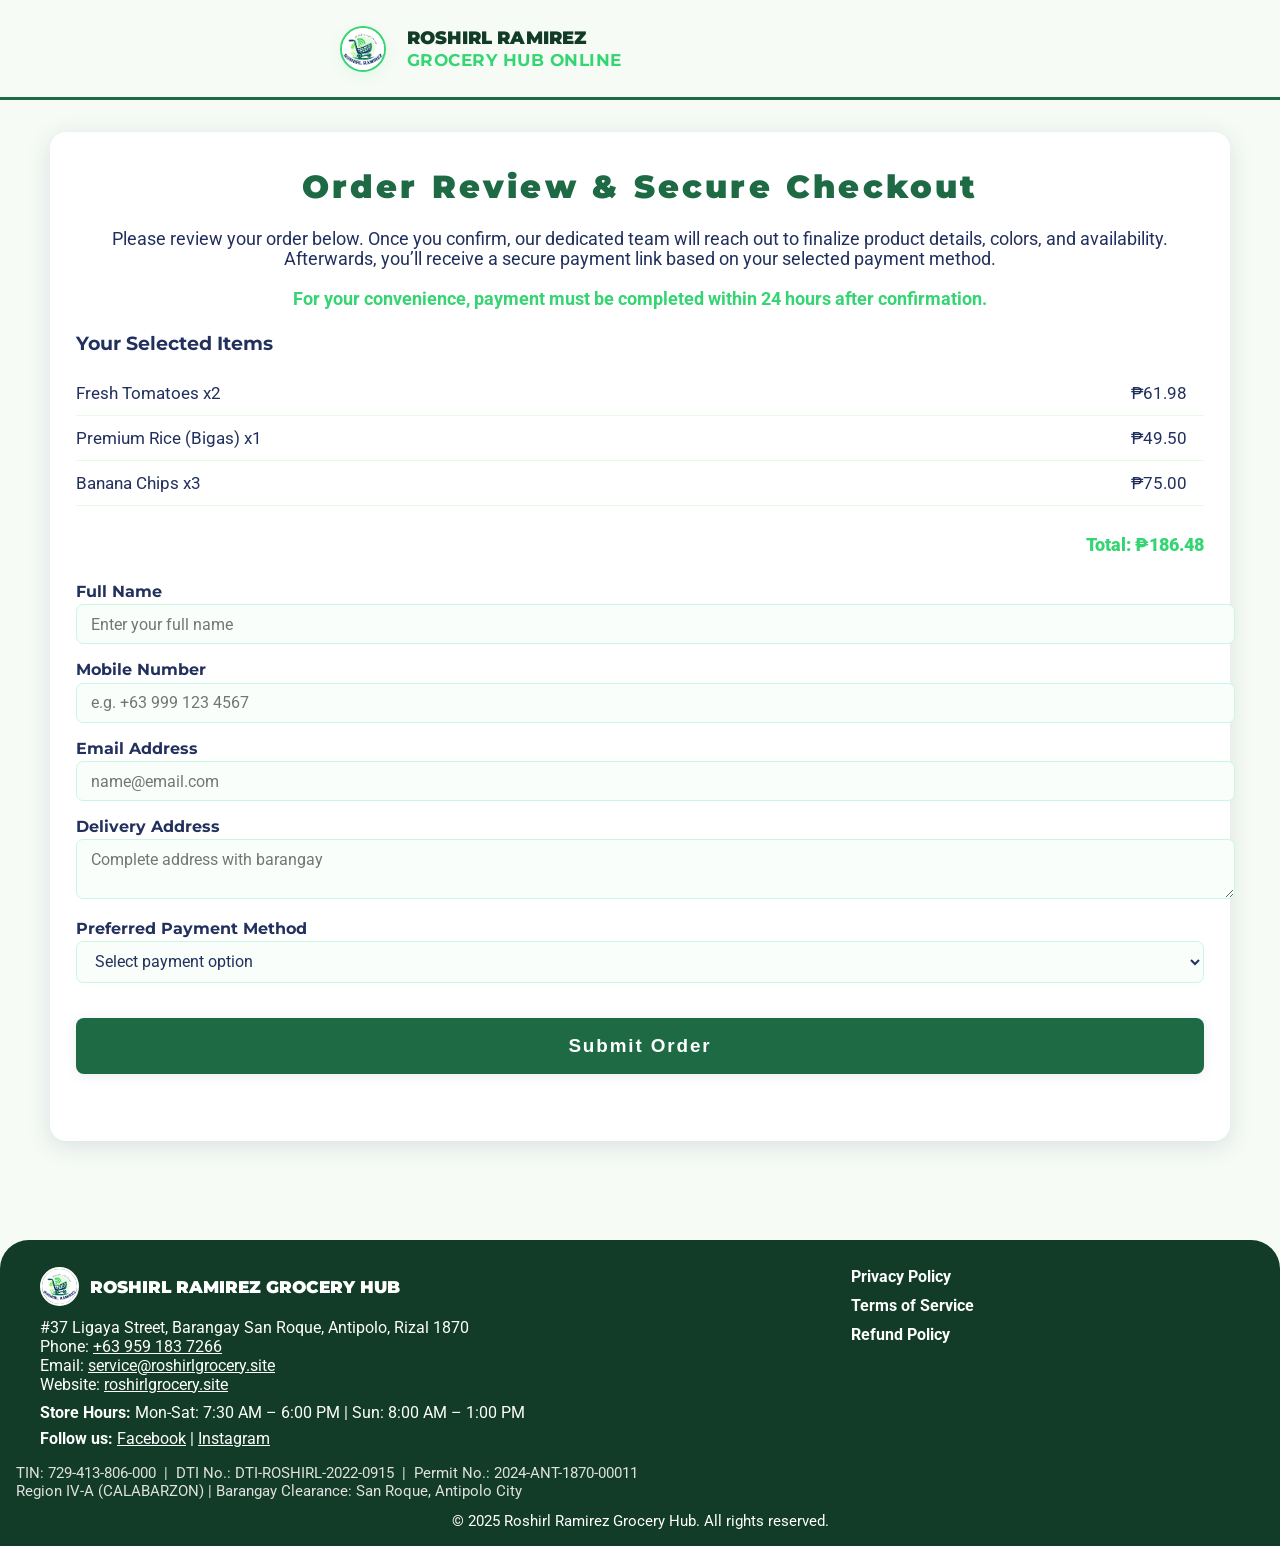
<file: order-summary.html>
<!DOCTYPE html>
<html lang="en">
<head>
    <meta charset="UTF-8">
    <meta name="viewport" content="width=device-width, initial-scale=1.0">
    <title>Order Checkout Summary | Roshirl Ramirez Grocery Hub</title>
    <meta name="description" content="Review and confirm your grocery order at Roshirl Ramirez Grocery Hub. Secure checkout and personalized service, mobile-friendly and professional.">
    <link rel="icon" type="image/png" href="image/LOGO.png">
    <link href="https://fonts.googleapis.com/css?family=Montserrat:700,900|Roboto:400,700&display=swap" rel="stylesheet">
    <style>
        :root {
            --primary: #1d6a44;
            --secondary: #36d574;
            --accent: #fff;
            --navy: #22305e;
            --danger: #e74c3c;
            --info: #36b1ff;
            --border-radius: 16px;
            --shadow-card: 0 5px 24px rgba(34, 48, 94, 0.13);
            --shadow-hover: 0 10px 32px rgba(34, 48, 94, 0.23);
            --gradient-main: linear-gradient(120deg, #36d574 0%, #c7f9e2 100%);
            --gradient-hero: radial-gradient(circle at 70% 50%, #36d574 0%, #aaffd8 100%);
            --gradient-footer: linear-gradient(90deg, #22305e 0%, #1d6a44 100%);
        }
        html {
            scroll-behavior: smooth;
        }
        body {
            font-family: 'Roboto', Arial, sans-serif;
            margin: 0;
            padding: 0;
            background: #f4fff7;
            color: var(--navy);
        }
        header {
            background: var(--accent);
            box-shadow: 0 2px 8px rgba(34,48,94,0.09);
            padding: 0;
            margin: 0;
            position: sticky;
            top: 0;
            z-index: 100;
            transition: box-shadow 0.2s;
        }
        .container {
            width: 100%;
            max-width: 600px;
            margin: 0 auto;
            padding: 0 1rem;
        }
        .nav {
            display: flex;
            align-items: center;
            justify-content: space-between;
            flex-wrap: wrap;
            position: relative;
        }
        .logo-block {
            display: flex;
            align-items: center;
            gap: 1.3rem;
            padding: 0.8rem 0;
        }
        .logo-block img {
            height: 52px;
            width: 52px;
            object-fit: contain;
            border-radius: 50%;
            background: #eafbe5;
            border: 2px solid var(--secondary);
            box-shadow: 0 4px 14px rgba(54,213,116,0.10);
        }
        .logo-text {
            font-family: 'Montserrat', Arial, sans-serif;
            font-weight: 900;
            color: var(--navy);
            font-size: 1.2rem;
            letter-spacing: 1px;
            line-height: 1.1;
        }
        main {
            padding-top: 2rem;
            padding-bottom: 2rem;
        }
        .summary-card {
            background: #fff;
            border-radius: var(--border-radius);
            box-shadow: var(--shadow-card);
            padding: 2.2rem 1.6rem;
            margin-bottom: 2rem;
        }
        .summary-title {
            font-family: 'Montserrat', Arial, sans-serif;
            font-size: 2rem;
            font-weight: 900;
            color: var(--primary);
            margin-bottom: 0.7em;
            text-align: center;
            letter-spacing: 0.1em;
        }
        .summary-desc {
            font-size: 1.11rem;
            color: var(--navy);
            text-align: center;
            margin-bottom: 1.3em;
        }
        .order-info-title {
            font-family: 'Montserrat', Arial, sans-serif;
            font-weight: 700;
            font-size: 1.18rem;
            color: var(--navy);
            margin-bottom: 0.6em;
        }
        .order-details {
            margin-bottom: 1.7em;
        }
        .order-list {
            list-style: none;
            padding: 0;
            margin-bottom: 1.2em;
        }
        .order-list li {
            display: flex;
            justify-content: space-between;
            align-items: center;
            padding: 0.7em 0;
            border-bottom: 1px solid #eafbe5;
            font-size: 1.07em;
        }
        .order-list li span {
            margin-right: 1em;
        }
        .order-total {
            font-weight: 900;
            color: var(--secondary);
            text-align: right;
            font-size: 1.13em;
            padding-top: 0.5em;
        }
        .customer-form {
            margin-bottom: 2em;
        }
        .customer-form label {
            display: block;
            font-weight: 700;
            margin-bottom: 0.2em;
            font-family: 'Montserrat', Arial, sans-serif;
        }
        .customer-form input,
        .customer-form select,
        .customer-form textarea {
            width: 100%;
            padding: 0.6em 0.9em;
            border: 1px solid #c7f9e2;
            border-radius: 7px;
            font-size: 1em;
            margin-bottom: 1em;
            background: #f9fefb;
            color: var(--navy);
            font-family: 'Roboto', Arial, sans-serif;
        }
        .customer-form input:focus,
        .customer-form select:focus,
        .customer-form textarea:focus {
            outline: 2px solid var(--secondary);
            border-color: var(--secondary);
        }
        .checkout-btn {
            display: block;
            width: 100%;
            background: var(--primary);
            color: var(--accent);
            border: none;
            border-radius: 8px;
            padding: 0.9em 0;
            font-weight: 700;
            font-size: 1.18em;
            letter-spacing: 0.1em;
            cursor: pointer;
            margin-top: 1em;
            transition: background 0.18s;
            box-shadow: 0 2px 12px rgba(34,48,94,0.09);
        }
        .checkout-btn:hover {
            background: var(--secondary);
            color: var(--navy);
        }
        .confirmation-popup-bg {
            display: none;
            position: fixed;
            top: 0; left: 0; right: 0; bottom: 0;
            background: rgba(34,48,94,0.13);
            z-index: 3000;
            align-items: center;
            justify-content: center;
        }
        .confirmation-popup-bg.active {
            display: flex;
        }
        .confirmation-popup {
            background: #fff;
            border-radius: var(--border-radius);
            box-shadow: 0 18px 38px rgba(34,48,94,0.19);
            padding: 2rem 1.5rem;
            min-width: 320px;
            max-width: 90vw;
            position: relative;
            animation: fadeIn 0.33s;
            text-align: center;
        }
        .confirmation-title {
            font-family: 'Montserrat', Arial, sans-serif;
            font-size: 1.5rem;
            font-weight: 800;
            color: var(--primary);
            margin-bottom: 1.1em;
        }
        .confirmation-message {
            font-size: 1.13em;
            color: var(--navy);
            margin-bottom: 1.5em;
        }
        .confirmation-btn {
            background: var(--secondary);
            color: var(--navy);
            border: none;
            border-radius: 8px;
            padding: 0.8em 2em;
            font-weight: 700;
            font-size: 1.09em;
            letter-spacing: 0.1em;
            cursor: pointer;
            box-shadow: 0 2px 12px rgba(54,213,116,0.09);
            margin-top: 1.2em;
        }
        .confirmation-btn:hover {
            background: var(--primary);
            color: var(--accent);
        }
        .confirmation-close {
            position: absolute;
            top: 18px;
            right: 18px;
            background: var(--danger);
            color: var(--accent);
            border: none;
            border-radius: 50%;
            font-size: 1.1em;
            width: 32px;
            height: 32px;
            line-height: 32px;
            cursor: pointer;
            transition: background 0.18s;
        }
        .confirmation-close:hover {
            background: var(--navy);
        }
        @media (max-width: 700px) {
            .container {
                max-width: 98vw;
            }
            .summary-card {
                padding: 1.2rem 0.5rem;
            }
        }
        @media (max-width: 480px) {
            .summary-title {
                font-size: 1.3rem;
            }
            .confirmation-popup {
                padding: 1rem 0.5rem;
            }
        }
        footer {
            background: var(--gradient-footer);
            color: var(--accent);
            padding: 1.7rem 1rem 1rem 1rem;
            border-top-left-radius: var(--border-radius);
            border-top-right-radius: var(--border-radius);
            margin-top: 2.2rem;
        }
        .footer-main {
            display: flex;
            flex-wrap: wrap;
            justify-content: space-between;
            gap: 2rem;
            max-width: 1200px;
            margin: 0 auto;
        }
        .footer-info {
            flex: 2;
            min-width: 220px;
        }
        .footer-logo {
            display: flex;
            align-items: center;
            gap: 0.7rem;
            margin-bottom: 0.7em;
        }
        .footer-logo img {
            height: 35px;
            width: 35px;
            object-fit: contain;
            border-radius: 50%;
            background: var(--footer-accent);
            border: 2px solid var(--accent);
        }
        .footer-logo-text {
            font-family: 'Montserrat', Arial, sans-serif;
            font-weight: 900;
            font-size: 1.08rem;
            color: var(--accent);
        }
        .footer-links {
            flex: 1;
            min-width: 180px;
            display: flex;
            flex-direction: column;
            gap: 0.6rem;
        }
        .footer-links a {
            color: var(--accent);
            text-decoration: none;
            font-weight: 700;
            font-size: 1rem;
            transition: color 0.2s;
        }
        .footer-links a:hover {
            color: var(--footer-accent);
        }
        .footer-meta {
            font-size: 0.93rem;
            color: #e0e0e0;
            margin-top: 1rem;
        }
        @media (max-width: 900px) {
            .footer-main {
                flex-direction: column;
                gap: 1.3rem;
            }
        }
        @media (max-width: 600px) {
            footer {
                padding: 1.2rem 0.5rem 0.8rem 0.5rem;
            }
        }
        @keyframes fadeIn {
            0% { opacity: 0; transform: translateY(20px);}
            100% { opacity: 1; transform: translateY(0);}
        }
    </style>
  <link rel="stylesheet" href="polish.css">
</head>
<body>
    <header id="mainHeader">
        <div class="container nav">
            <div class="logo-block">
                <img src="image/LOGO.png" alt="Roshirl Ramirez Grocery Hub Logo">
                <span class="logo-text">ROSHIRL RAMIREZ<br><span style="font-size: 1.05rem; font-weight: 700; color: var(--secondary); letter-spacing: 0.5px;">GROCERY HUB ONLINE</span></span>
            </div>
        </div>
    </header>
    <main>
        <div class="container">
            <div class="summary-card">
                <div class="summary-title">Order Review & Secure Checkout</div>
                <div class="summary-desc">
                    Please review your order below. Once you confirm, our dedicated team will reach out to finalize product details, colors, and availability. Afterwards, you’ll receive a secure payment link based on your selected payment method.<br>
                    <br>
                    <span style="color:var(--secondary);font-weight:700;">For your convenience, payment must be completed within 24 hours after confirmation.</span>
                </div>

                <div class="order-details">
                    <div class="order-info-title">Your Selected Items</div>
                    <ul class="order-list" id="orderList">
                        <!-- Populated by JavaScript -->
                    </ul>
                    <div class="order-total" id="orderTotal">Total: ₱0.00</div>
                </div>
                <form class="customer-form" id="customerForm" autocomplete="off">
                    <label for="custName">Full Name</label>
                    <input type="text" id="custName" name="custName" required placeholder="Enter your full name">

                    <label for="custPhone">Mobile Number</label>
                    <input type="tel" id="custPhone" name="custPhone" required placeholder="e.g. +63 999 123 4567" pattern="^(\+63|0)\d{9,10}$">

                    <label for="custEmail">Email Address</label>
                    <input type="email" id="custEmail" name="custEmail" required placeholder="name@email.com">

                    <label for="custAddress">Delivery Address</label>
                    <textarea id="custAddress" name="custAddress" required placeholder="Complete address with barangay"></textarea>

                    <label for="payMethod">Preferred Payment Method</label>
                    <select id="payMethod" name="payMethod" required>
                        <option value="">Select payment option</option>
                        <option value="GCash">GCash</option>
                        <option value="Maya">Maya</option>
                        <option value="Cash on Delivery">Cash on Delivery</option>
                    </select>
                    <button class="checkout-btn" type="submit">Submit Order</button>
                </form>
            </div>
        </div>
        <div class="confirmation-popup-bg" id="confirmationPopupBg">
            <div class="confirmation-popup">
                <button class="confirmation-close" id="confirmationClose" aria-label="Close">&#10005;</button>
                <div class="confirmation-title">Order Submitted Successfully!</div>
                <div class="confirmation-message">
                    Thank you for placing your order.<br><br>
                    One of our team members will contact you soon to confirm the details, including item colors, stock availability, and any special requests. Please verify all details when contacted.<br><br>
                    Once confirmed, you’ll receive a secure payment link via your chosen payment method.<br>
                    <span style="color:var(--danger);font-weight:700;">
                        Please complete your payment within 24 hours to avoid automatic cancellation.
                    </span>
                </div>
                <button class="confirmation-btn" id="confirmationOk">Back to Home</button>
            </div>
        </div>
    </main>
    <footer>
        <div class="footer-main">
            <div class="footer-info">
                <div class="footer-logo">
                    <img src="image/LOGO.png" alt="Roshirl Ramirez Grocery Hub Logo">
                    <span class="footer-logo-text">ROSHIRL RAMIREZ GROCERY HUB</span>
                </div>
                <div>
                    #37 Ligaya Street, Barangay San Roque, Antipolo, Rizal 1870<br>
                    Phone: <a href="tel:+639591837266" style="color:var(--footer-accent); text-decoration:underline;">+63 959 183 7266</a><br>
                    Email: <a href="mailto:service@roshirlgrocery.site" style="color:var(--footer-accent); text-decoration:underline;">service@roshirlgrocery.site</a><br>
                    Website: <a href="https://roshirlgrocery.site" target="_blank" style="color:var(--footer-accent); text-decoration:underline;">roshirlgrocery.site</a>
                </div>
                <div style="margin-top:0.6em;">
                    <strong>Store Hours:</strong> Mon-Sat: 7:30 AM – 6:00 PM | Sun: 8:00 AM – 1:00 PM
                </div>
                <div style="margin-top:0.4em;">
                    <strong>Follow us:</strong> <a href="https://facebook.com/roshirlgroceryhub" target="_blank" style="color:var(--footer-accent);">Facebook</a> |
                    <a href="https://instagram.com/roshirlgroceryhub" target="_blank" style="color:var(--footer-accent);">Instagram</a>
                </div>
            </div>
            <div class="footer-links">
                <a href="privacy-policy.html">Privacy Policy</a>
                <a href="terms.html">Terms of Service</a>
                <a href="refund-policy.html">Refund Policy</a>
            </div>
        </div>
        <div class="footer-meta">
            TIN: 729-413-806-000 &nbsp;|&nbsp; DTI No.: DTI-ROSHIRL-2022-0915 &nbsp;|&nbsp; Permit No.: 2024-ANT-1870-00011<br>
            Region IV-A (CALABARZON) | Barangay Clearance: San Roque, Antipolo City
        </div>
        <div style="text-align:center; margin-top:0.8em; font-size:0.94rem;">&copy; 2025 Roshirl Ramirez Grocery Hub. All rights reserved.</div>
    </footer>
    <script>
        // Example: Simulate products (in practice, fetch from cart/session)
        var orderProducts = [
            { name: "Fresh Tomatoes", price: 30.99, qty: 2 },
            { name: "Premium Rice (Bigas)", price: 49.50, qty: 1 },
            { name: "Banana Chips", price: 25.00, qty: 3 }
        ];
        function renderOrderList() {
            var orderList = document.getElementById('orderList');
            var orderTotal = document.getElementById('orderTotal');
            orderList.innerHTML = '';
            let total = 0;
            orderProducts.forEach(function(item) {
                total += item.price * item.qty;
                var li = document.createElement('li');
                li.innerHTML = `<span>${item.name} x${item.qty}</span><span>₱${(item.price * item.qty).toFixed(2)}</span>`;
                orderList.appendChild(li);
            });
            orderTotal.textContent = `Total: ₱${total.toFixed(2)}`;
        }
        renderOrderList();

        // Handle checkout form submission
        document.getElementById('customerForm').addEventListener('submit', function(e) {
            e.preventDefault();
            document.getElementById('confirmationPopupBg').classList.add('active');
        });

        // Popup close/back to home
        document.getElementById('confirmationOk').onclick = function() {
            document.getElementById('confirmationPopupBg').classList.remove('active');
            window.location.href = "index.html";
        };
        document.getElementById('confirmationClose').onclick = function() {
            document.getElementById('confirmationPopupBg').classList.remove('active');
        };
        document.getElementById('confirmationPopupBg').onclick = function(e) {
            if (e.target === this) {
                document.getElementById('confirmationPopupBg').classList.remove('active');
            }
        };
        document.addEventListener('keydown', function(e) {
            if (e.key === "Escape") {
                document.getElementById('confirmationPopupBg').classList.remove('active');
            }
        });
    </script>
</body>
</html>
</file>
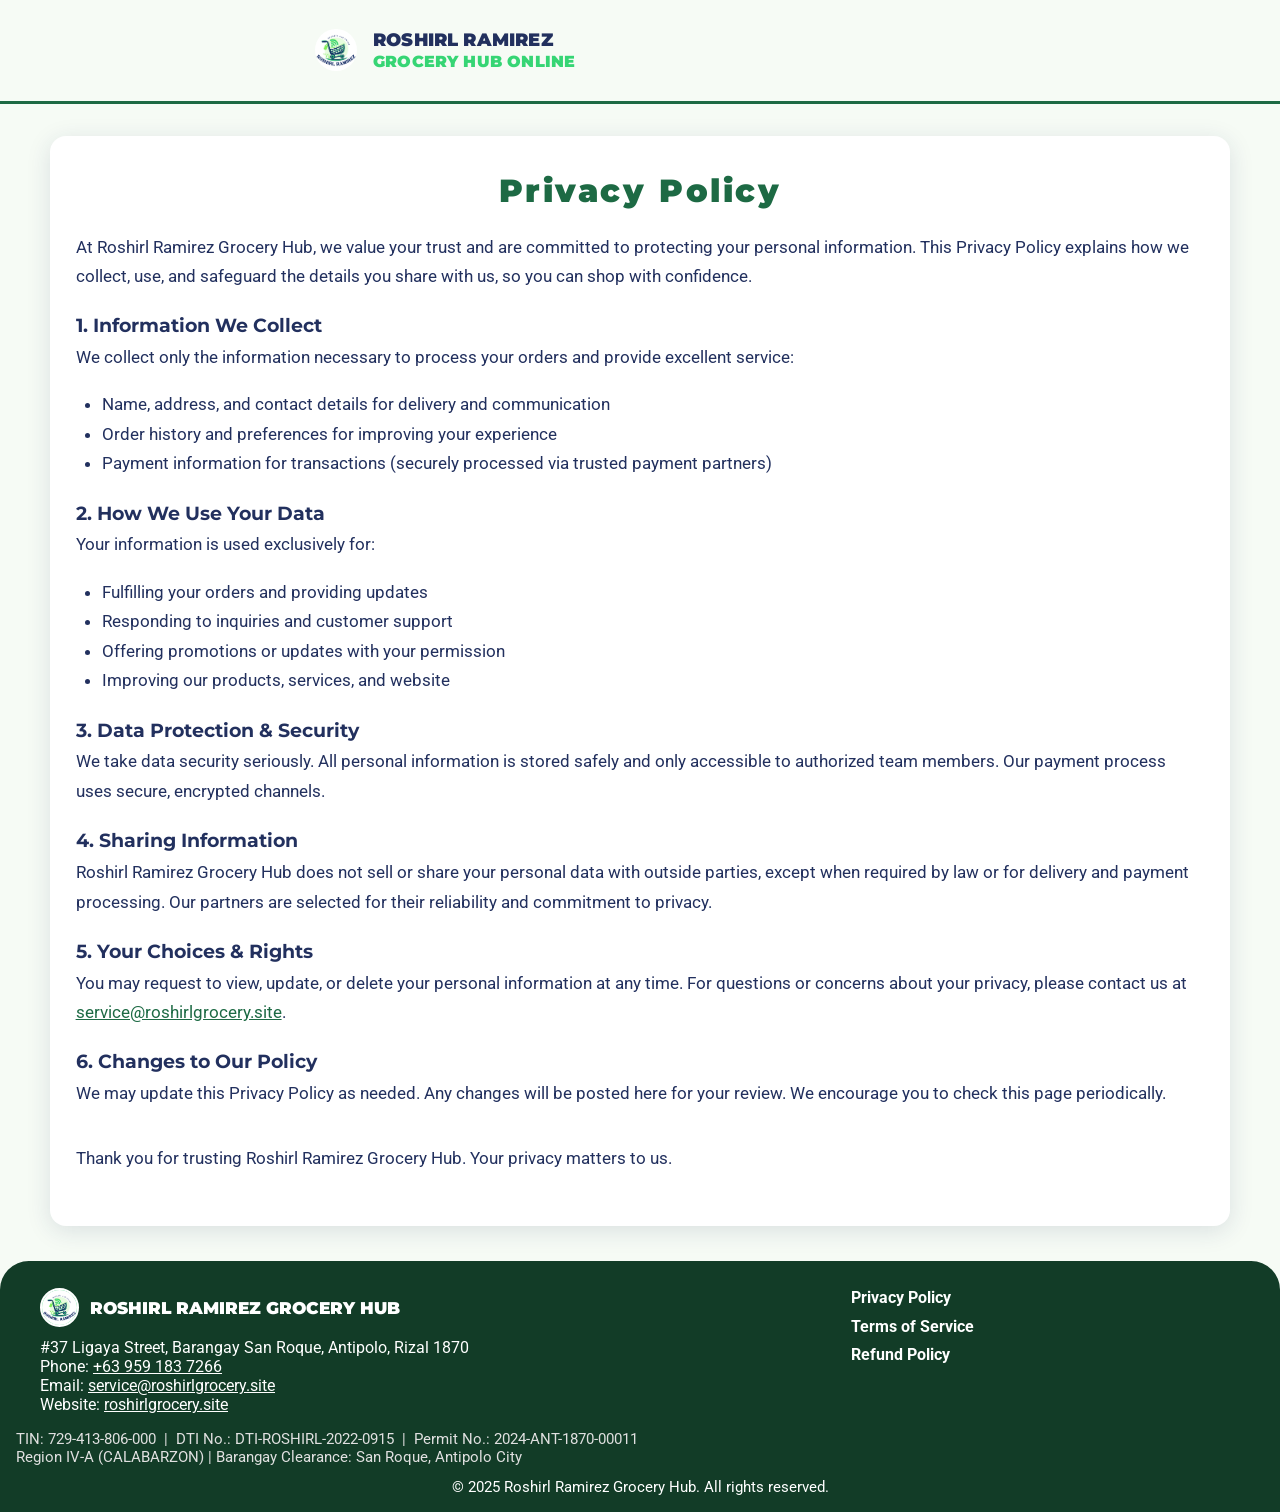
<file: privacy-policy.html>
<!DOCTYPE html>
<html lang="en">
<head>
    <meta charset="UTF-8">
    <meta name="viewport" content="width=device-width, initial-scale=1.0">
    <title>Privacy Policy | Roshirl Ramirez Grocery Hub</title>
    <meta name="description" content="Learn how Roshirl Ramirez Grocery Hub protects your personal information and keeps your data secure.">
    <link rel="icon" type="image/png" href="image/LOGO.png">
    <link href="https://fonts.googleapis.com/css?family=Montserrat:700,900|Roboto:400,700&display=swap" rel="stylesheet">
    <style>
        :root {
            --primary: #1d6a44;
            --secondary: #36d574;
            --accent: #fff;
            --navy: #22305e;
            --border-radius: 16px;
            --shadow-card: 0 5px 24px rgba(34, 48, 94, 0.13);
            --gradient-footer: linear-gradient(90deg, #22305e 0%, #1d6a44 100%);
        }
        body {
            font-family: 'Roboto', Arial, sans-serif;
            margin: 0;
            background: #f4fff7;
            color: var(--navy);
        }
        header {
            background: var(--accent);
            box-shadow: 0 2px 8px rgba(34,48,94,0.09);
            padding: 0;
        }
        .container {
            max-width: 650px;
            margin: 0 auto;
            padding: 0 1rem;
        }
        .policy-card {
            background: #fff;
            border-radius: var(--border-radius);
            box-shadow: var(--shadow-card);
            padding: 2.2rem 1.6rem;
            margin: 2rem 0;
        }
        .policy-title {
            font-family: 'Montserrat', Arial, sans-serif;
            font-size: 2rem;
            font-weight: 900;
            color: var(--primary);
            margin-bottom: 0.7em;
            text-align: center;
            letter-spacing: 0.08em;
        }
        .policy-section-title {
            font-family: 'Montserrat', Arial, sans-serif;
            font-size: 1.18rem;
            font-weight: 700;
            color: var(--navy);
            margin-bottom: 0.3em;
            margin-top: 1.2em;
        }
        .policy-content {
            font-size: 1.09rem;
            line-height: 1.7;
            color: var(--navy);
            margin-bottom: 1em;
        }
        ul {
            margin-bottom: 1em;
            padding-left: 1.5em;
        }
        footer {
            background: var(--gradient-footer);
            color: var(--accent);
            padding: 1.7rem 1rem 1rem 1rem;
            border-top-left-radius: var(--border-radius);
            border-top-right-radius: var(--border-radius);
            margin-top: 2.2rem;
        }
        .footer-main {
            display: flex;
            flex-wrap: wrap;
            justify-content: space-between;
            gap: 2rem;
            max-width: 1200px;
            margin: 0 auto;
        }
        .footer-info {
            flex: 2;
            min-width: 220px;
        }
        .footer-logo {
            display: flex;
            align-items: center;
            gap: 0.7rem;
            margin-bottom: 0.7em;
        }
        .footer-logo img {
            height: 35px;
            width: 35px;
            object-fit: contain;
            border-radius: 50%;
            background: var(--secondary);
            border: 2px solid var(--accent);
        }
        .footer-logo-text {
            font-family: 'Montserrat', Arial, sans-serif;
            font-weight: 900;
            font-size: 1.08rem;
            color: var(--accent);
        }
        .footer-links {
            flex: 1;
            min-width: 180px;
            display: flex;
            flex-direction: column;
            gap: 0.6rem;
        }
        .footer-links a {
            color: var(--accent);
            text-decoration: none;
            font-weight: 700;
            font-size: 1rem;
        }
        .footer-meta {
            font-size: 0.93rem;
            color: #e0e0e0;
            margin-top: 1rem;
        }
        @media (max-width: 700px) {
            .container {
                max-width: 98vw;
            }
            .policy-card {
                padding: 1.2rem 0.5rem;
            }
        }
        @media (max-width: 600px) {
            footer {
                padding: 1.2rem 0.5rem 0.8rem 0.5rem;
            }
            .policy-title {
                font-size: 1.38rem;
            }
        }
    </style>
  <link rel="stylesheet" href="polish.css">
</head>
<body>
    <header>
        <div class="container nav">
            <div class="logo-block" style="display:flex;align-items:center;gap:1rem;padding:1rem 0;">
                <img src="image/LOGO.png" alt="Roshirl Ramirez Grocery Hub Logo">
                <span class="logo-text" style="font-size:1.13rem;font-weight:900;color:var(--navy);font-family:'Montserrat',Arial,sans-serif;">ROSHIRL RAMIREZ<br><span style="font-size:0.97rem;color:var(--secondary);">GROCERY HUB ONLINE</span></span>
            </div>
        </div>
    </header>
    <main>
        <div class="container">
            <div class="policy-card">
                <div class="policy-title">Privacy Policy</div>
                <div class="policy-content">
                    At Roshirl Ramirez Grocery Hub, we value your trust and are committed to protecting your personal information. This Privacy Policy explains how we collect, use, and safeguard the details you share with us, so you can shop with confidence.
                </div>

                <div class="policy-section-title">1. Information We Collect</div>
                <div class="policy-content">
                    We collect only the information necessary to process your orders and provide excellent service:
                    <ul>
                        <li>Name, address, and contact details for delivery and communication</li>
                        <li>Order history and preferences for improving your experience</li>
                        <li>Payment information for transactions (securely processed via trusted payment partners)</li>
                    </ul>
                </div>

                <div class="policy-section-title">2. How We Use Your Data</div>
                <div class="policy-content">
                    Your information is used exclusively for:
                    <ul>
                        <li>Fulfilling your orders and providing updates</li>
                        <li>Responding to inquiries and customer support</li>
                        <li>Offering promotions or updates with your permission</li>
                        <li>Improving our products, services, and website</li>
                    </ul>
                </div>

                <div class="policy-section-title">3. Data Protection & Security</div>
                <div class="policy-content">
                    We take data security seriously. All personal information is stored safely and only accessible to authorized team members. Our payment process uses secure, encrypted channels.
                </div>

                <div class="policy-section-title">4. Sharing Information</div>
                <div class="policy-content">
                    Roshirl Ramirez Grocery Hub does not sell or share your personal data with outside parties, except when required by law or for delivery and payment processing. Our partners are selected for their reliability and commitment to privacy.
                </div>

                <div class="policy-section-title">5. Your Choices & Rights</div>
                <div class="policy-content">
                    You may request to view, update, or delete your personal information at any time. For questions or concerns about your privacy, please contact us at <a href="mailto:service@roshirlgrocery.site" style="color:var(--primary);text-decoration:underline;">service@roshirlgrocery.site</a>.
                </div>

                <div class="policy-section-title">6. Changes to Our Policy</div>
                <div class="policy-content">
                    We may update this Privacy Policy as needed. Any changes will be posted here for your review. We encourage you to check this page periodically.
                </div>

                <div class="policy-content" style="margin-top:2em;">
                    Thank you for trusting Roshirl Ramirez Grocery Hub. Your privacy matters to us.
                </div>
            </div>
        </div>
    </main>
    <footer>
        <div class="footer-main">
            <div class="footer-info">
                <div class="footer-logo">
                    <img src="image/LOGO.png" alt="Roshirl Ramirez Grocery Hub Logo">
                    <span class="footer-logo-text">ROSHIRL RAMIREZ GROCERY HUB</span>
                </div>
                <div>
                    #37 Ligaya Street, Barangay San Roque, Antipolo, Rizal 1870<br>
                    Phone: <a href="tel:+639591837266" style="color:var(--footer-accent);text-decoration:underline;">+63 959 183 7266</a><br>
                    Email: <a href="mailto:service@roshirlgrocery.site" style="color:var(--footer-accent);text-decoration:underline;">service@roshirlgrocery.site</a><br>
                    Website: <a href="https://roshirlgrocery.site" target="_blank" style="color:var(--footer-accent);text-decoration:underline;">roshirlgrocery.site</a>
                </div>
            </div>
            <div class="footer-links">
                <a href="privacy-policy.html">Privacy Policy</a>
                <a href="terms.html">Terms of Service</a>
                <a href="refund-policy.html">Refund Policy</a>
            </div>
        </div>
        <div class="footer-meta">
            TIN: 729-413-806-000 &nbsp;|&nbsp; DTI No.: DTI-ROSHIRL-2022-0915 &nbsp;|&nbsp; Permit No.: 2024-ANT-1870-00011<br>
            Region IV-A (CALABARZON) | Barangay Clearance: San Roque, Antipolo City
        </div>
        <div style="text-align:center;margin-top:0.8em;font-size:0.94rem;">&copy; 2025 Roshirl Ramirez Grocery Hub. All rights reserved.</div>
    </footer>
</body>
</html>
</file>
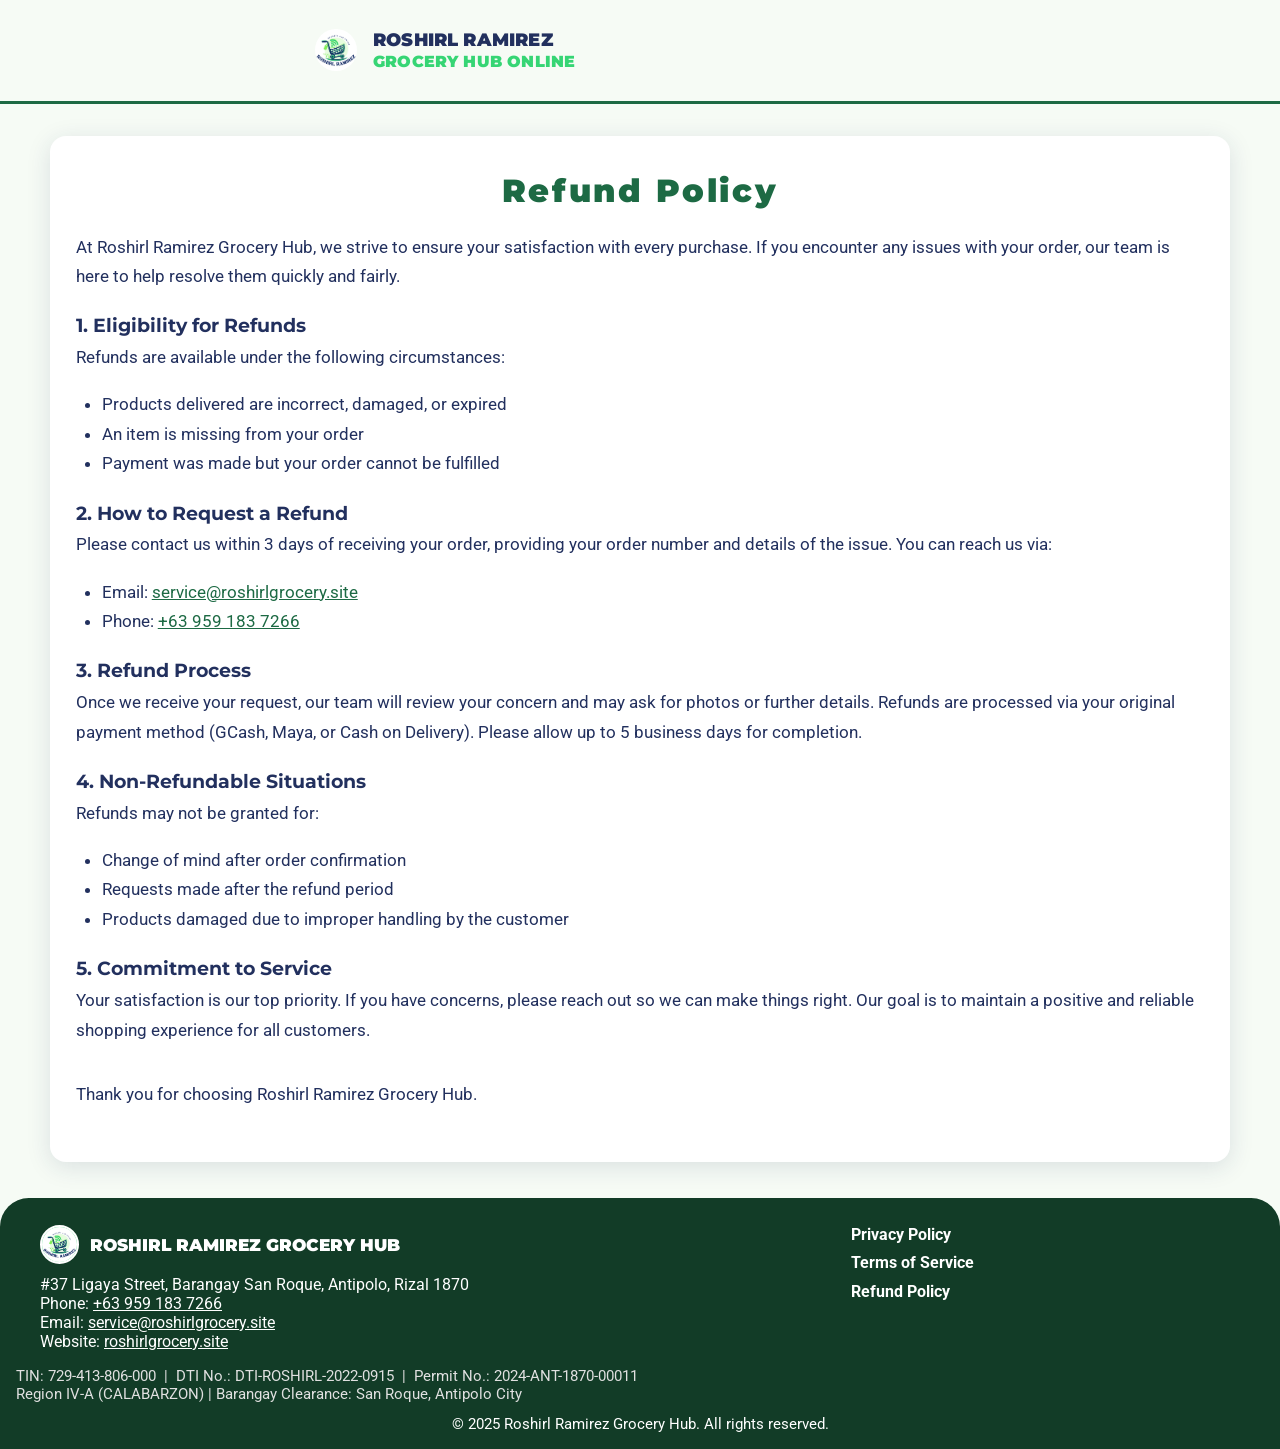
<file: refund-policy.html>
<!DOCTYPE html>
<html lang="en">
<head>
    <meta charset="UTF-8">
    <meta name="viewport" content="width=device-width, initial-scale=1.0">
    <title>Refund Policy | Roshirl Ramirez Grocery Hub</title>
    <meta name="description" content="Learn about our flexible and customer-focused refund policy at Roshirl Ramirez Grocery Hub.">
    <link rel="icon" type="image/png" href="image/LOGO.png">
    <link href="https://fonts.googleapis.com/css?family=Montserrat:700,900|Roboto:400,700&display=swap" rel="stylesheet">
    <style>
        :root {
            --primary: #1d6a44;
            --secondary: #36d574;
            --accent: #fff;
            --navy: #22305e;
            --border-radius: 16px;
            --shadow-card: 0 5px 24px rgba(34, 48, 94, 0.13);
            --gradient-footer: linear-gradient(90deg, #22305e 0%, #1d6a44 100%);
        }
        body {
            font-family: 'Roboto', Arial, sans-serif;
            margin: 0;
            background: #f4fff7;
            color: var(--navy);
        }
        header {
            background: var(--accent);
            box-shadow: 0 2px 8px rgba(34,48,94,0.09);
            padding: 0;
        }
        .container {
            max-width: 650px;
            margin: 0 auto;
            padding: 0 1rem;
        }
        .policy-card {
            background: #fff;
            border-radius: var(--border-radius);
            box-shadow: var(--shadow-card);
            padding: 2.2rem 1.6rem;
            margin: 2rem 0;
        }
        .policy-title {
            font-family: 'Montserrat', Arial, sans-serif;
            font-size: 2rem;
            font-weight: 900;
            color: var(--primary);
            margin-bottom: 0.7em;
            text-align: center;
            letter-spacing: 0.08em;
        }
        .policy-section-title {
            font-family: 'Montserrat', Arial, sans-serif;
            font-size: 1.18rem;
            font-weight: 700;
            color: var(--navy);
            margin-bottom: 0.3em;
            margin-top: 1.2em;
        }
        .policy-content {
            font-size: 1.09rem;
            line-height: 1.7;
            color: var(--navy);
            margin-bottom: 1em;
        }
        ul {
            margin-bottom: 1em;
            padding-left: 1.5em;
        }
        footer {
            background: var(--gradient-footer);
            color: var(--accent);
            padding: 1.7rem 1rem 1rem 1rem;
            border-top-left-radius: var(--border-radius);
            border-top-right-radius: var(--border-radius);
            margin-top: 2.2rem;
        }
        .footer-main {
            display: flex;
            flex-wrap: wrap;
            justify-content: space-between;
            gap: 2rem;
            max-width: 1200px;
            margin: 0 auto;
        }
        .footer-info {
            flex: 2;
            min-width: 220px;
        }
        .footer-logo {
            display: flex;
            align-items: center;
            gap: 0.7rem;
            margin-bottom: 0.7em;
        }
        .footer-logo img {
            height: 35px;
            width: 35px;
            object-fit: contain;
            border-radius: 50%;
            background: var(--secondary);
            border: 2px solid var(--accent);
        }
        .footer-logo-text {
            font-family: 'Montserrat', Arial, sans-serif;
            font-weight: 900;
            font-size: 1.08rem;
            color: var(--accent);
        }
        .footer-links {
            flex: 1;
            min-width: 180px;
            display: flex;
            flex-direction: column;
            gap: 0.6rem;
        }
        .footer-links a {
            color: var(--accent);
            text-decoration: none;
            font-weight: 700;
            font-size: 1rem;
        }
        .footer-meta {
            font-size: 0.93rem;
            color: #e0e0e0;
            margin-top: 1rem;
        }
        @media (max-width: 700px) {
            .container {
                max-width: 98vw;
            }
            .policy-card {
                padding: 1.2rem 0.5rem;
            }
        }
        @media (max-width: 600px) {
            footer {
                padding: 1.2rem 0.5rem 0.8rem 0.5rem;
            }
            .policy-title {
                font-size: 1.38rem;
            }
        }
    </style>
  <link rel="stylesheet" href="polish.css">
</head>
<body>
    <header>
        <div class="container nav">
            <div class="logo-block" style="display:flex;align-items:center;gap:1rem;padding:1rem 0;">
                <img src="image/LOGO.png" alt="Roshirl Ramirez Grocery Hub Logo">
                <span class="logo-text" style="font-size:1.13rem;font-weight:900;color:var(--navy);font-family:'Montserrat',Arial,sans-serif;">ROSHIRL RAMIREZ<br><span style="font-size:0.97rem;color:var(--secondary);">GROCERY HUB ONLINE</span></span>
            </div>
        </div>
    </header>
    <main>
        <div class="container">
            <div class="policy-card">
                <div class="policy-title">Refund Policy</div>
                <div class="policy-content">
                    At Roshirl Ramirez Grocery Hub, we strive to ensure your satisfaction with every purchase. If you encounter any issues with your order, our team is here to help resolve them quickly and fairly.
                </div>

                <div class="policy-section-title">1. Eligibility for Refunds</div>
                <div class="policy-content">
                    Refunds are available under the following circumstances:
                    <ul>
                        <li>Products delivered are incorrect, damaged, or expired</li>
                        <li>An item is missing from your order</li>
                        <li>Payment was made but your order cannot be fulfilled</li>
                    </ul>
                </div>

                <div class="policy-section-title">2. How to Request a Refund</div>
                <div class="policy-content">
                    Please contact us within 3 days of receiving your order, providing your order number and details of the issue. You can reach us via:
                    <ul>
                        <li>Email: <a href="mailto:service@roshirlgrocery.site" style="color:var(--primary);text-decoration:underline;">service@roshirlgrocery.site</a></li>
                        <li>Phone: <a href="tel:+639591837266" style="color:var(--primary);text-decoration:underline;">+63 959 183 7266</a></li>
                    </ul>
                </div>

                <div class="policy-section-title">3. Refund Process</div>
                <div class="policy-content">
                    Once we receive your request, our team will review your concern and may ask for photos or further details. Refunds are processed via your original payment method (GCash, Maya, or Cash on Delivery). Please allow up to 5 business days for completion.
                </div>

                <div class="policy-section-title">4. Non-Refundable Situations</div>
                <div class="policy-content">
                    Refunds may not be granted for:
                    <ul>
                        <li>Change of mind after order confirmation</li>
                        <li>Requests made after the refund period</li>
                        <li>Products damaged due to improper handling by the customer</li>
                    </ul>
                </div>

                <div class="policy-section-title">5. Commitment to Service</div>
                <div class="policy-content">
                    Your satisfaction is our top priority. If you have concerns, please reach out so we can make things right. Our goal is to maintain a positive and reliable shopping experience for all customers.
                </div>

                <div class="policy-content" style="margin-top:2em;">
                    Thank you for choosing Roshirl Ramirez Grocery Hub.
                </div>
            </div>
        </div>
    </main>
    <footer>
        <div class="footer-main">
            <div class="footer-info">
                <div class="footer-logo">
                    <img src="image/LOGO.png" alt="Roshirl Ramirez Grocery Hub Logo">
                    <span class="footer-logo-text">ROSHIRL RAMIREZ GROCERY HUB</span>
                </div>
                <div>
                    #37 Ligaya Street, Barangay San Roque, Antipolo, Rizal 1870<br>
                    Phone: <a href="tel:+639591837266" style="color:var(--footer-accent);text-decoration:underline;">+63 959 183 7266</a><br>
                    Email: <a href="mailto:service@roshirlgrocery.site" style="color:var(--footer-accent);text-decoration:underline;">service@roshirlgrocery.site</a><br>
                    Website: <a href="https://roshirlgrocery.site" target="_blank" style="color:var(--footer-accent);text-decoration:underline;">roshirlgrocery.site</a>
                </div>
            </div>
            <div class="footer-links">
                <a href="privacy-policy.html">Privacy Policy</a>
                <a href="terms.html">Terms of Service</a>
                <a href="refund-policy.html">Refund Policy</a>
            </div>
        </div>
        <div class="footer-meta">
            TIN: 729-413-806-000 &nbsp;|&nbsp; DTI No.: DTI-ROSHIRL-2022-0915 &nbsp;|&nbsp; Permit No.: 2024-ANT-1870-00011<br>
            Region IV-A (CALABARZON) | Barangay Clearance: San Roque, Antipolo City
        </div>
        <div style="text-align:center;margin-top:0.8em;font-size:0.94rem;">&copy; 2025 Roshirl Ramirez Grocery Hub. All rights reserved.</div>
    </footer>
</body>
</html>
</file>
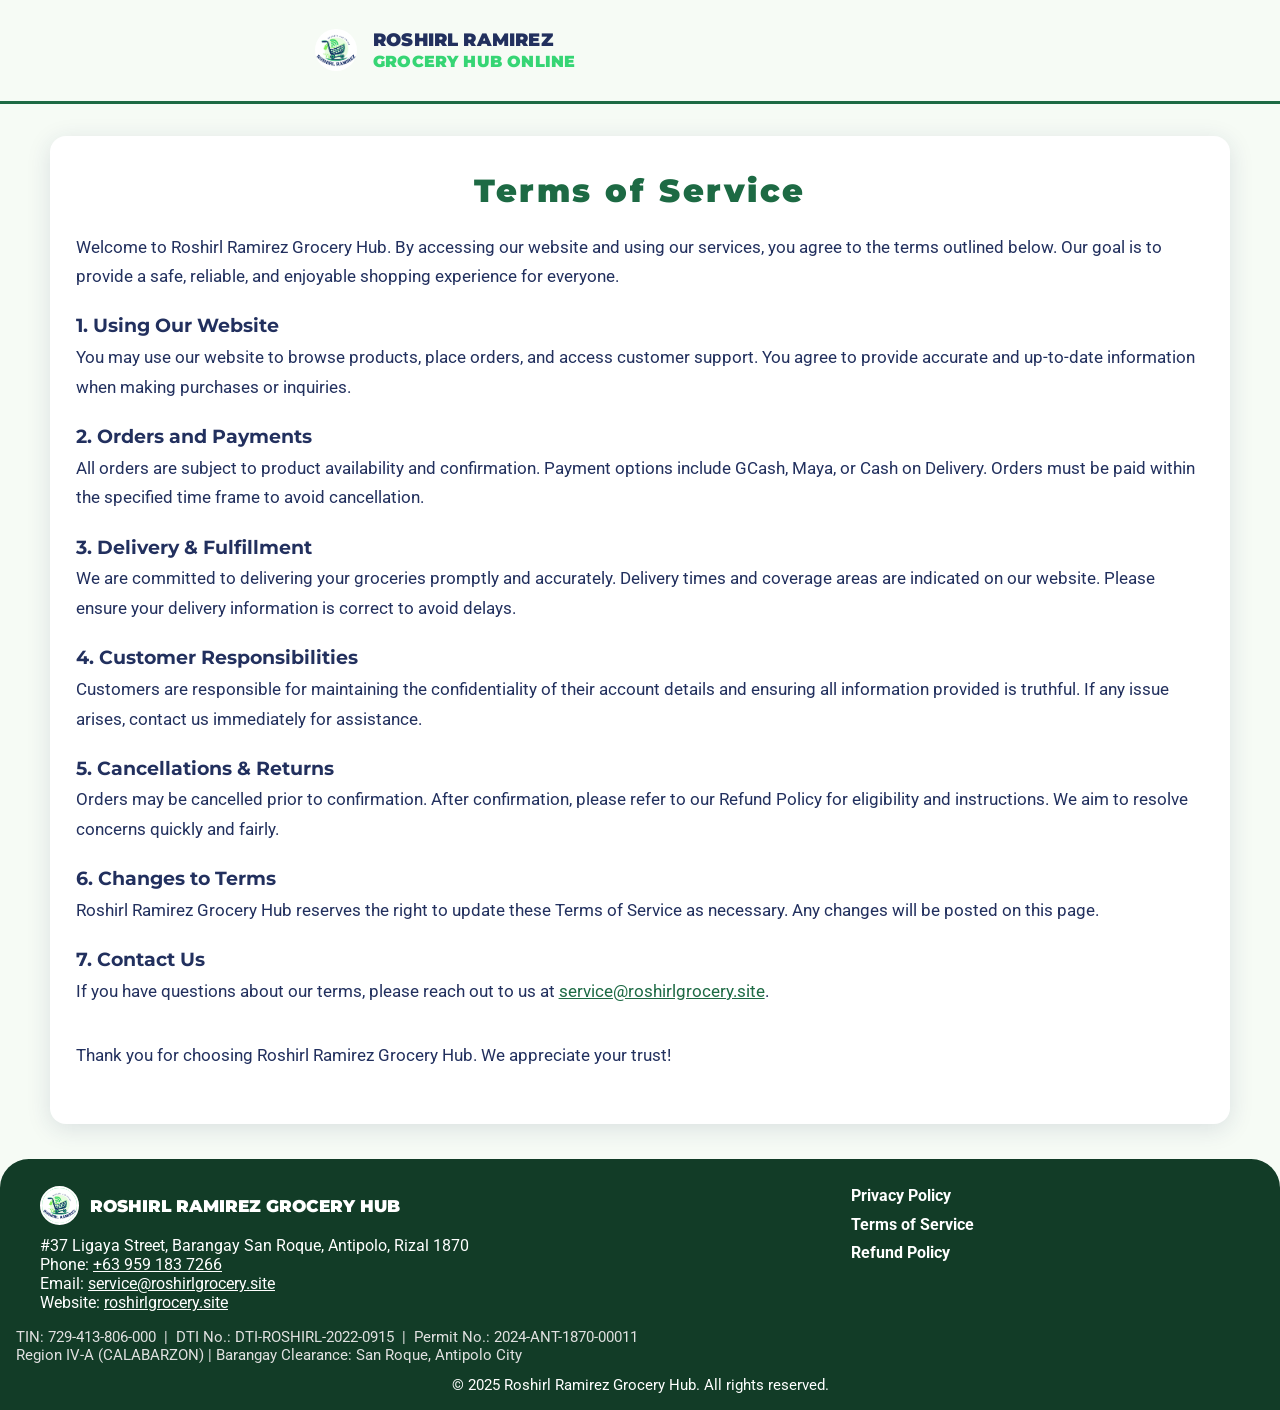
<file: terms.html>
<!DOCTYPE html>
<html lang="en">
<head>
    <meta charset="UTF-8">
    <meta name="viewport" content="width=device-width, initial-scale=1.0">
    <title>Terms of Service | Roshirl Ramirez Grocery Hub</title>
    <meta name="description" content="Read the terms of service for using Roshirl Ramirez Grocery Hub's website and shopping platform.">
    <link rel="icon" type="image/png" href="image/LOGO.png">
    <link href="https://fonts.googleapis.com/css?family=Montserrat:700,900|Roboto:400,700&display=swap" rel="stylesheet">
    <style>
        :root {
            --primary: #1d6a44;
            --secondary: #36d574;
            --accent: #fff;
            --navy: #22305e;
            --border-radius: 16px;
            --shadow-card: 0 5px 24px rgba(34, 48, 94, 0.13);
            --gradient-footer: linear-gradient(90deg, #22305e 0%, #1d6a44 100%);
        }
        body {
            font-family: 'Roboto', Arial, sans-serif;
            margin: 0;
            background: #f4fff7;
            color: var(--navy);
        }
        header {
            background: var(--accent);
            box-shadow: 0 2px 8px rgba(34,48,94,0.09);
            padding: 0;
        }
        .container {
            max-width: 650px;
            margin: 0 auto;
            padding: 0 1rem;
        }
        .policy-card {
            background: #fff;
            border-radius: var(--border-radius);
            box-shadow: var(--shadow-card);
            padding: 2.2rem 1.6rem;
            margin: 2rem 0;
        }
        .policy-title {
            font-family: 'Montserrat', Arial, sans-serif;
            font-size: 2rem;
            font-weight: 900;
            color: var(--primary);
            margin-bottom: 0.7em;
            text-align: center;
            letter-spacing: 0.08em;
        }
        .policy-section-title {
            font-family: 'Montserrat', Arial, sans-serif;
            font-size: 1.18rem;
            font-weight: 700;
            color: var(--navy);
            margin-bottom: 0.3em;
            margin-top: 1.2em;
        }
        .policy-content {
            font-size: 1.09rem;
            line-height: 1.7;
            color: var(--navy);
            margin-bottom: 1em;
        }
        ul {
            margin-bottom: 1em;
            padding-left: 1.5em;
        }
        footer {
            background: var(--gradient-footer);
            color: var(--accent);
            padding: 1.7rem 1rem 1rem 1rem;
            border-top-left-radius: var(--border-radius);
            border-top-right-radius: var(--border-radius);
            margin-top: 2.2rem;
        }
        .footer-main {
            display: flex;
            flex-wrap: wrap;
            justify-content: space-between;
            gap: 2rem;
            max-width: 1200px;
            margin: 0 auto;
        }
        .footer-info {
            flex: 2;
            min-width: 220px;
        }
        .footer-logo {
            display: flex;
            align-items: center;
            gap: 0.7rem;
            margin-bottom: 0.7em;
        }
        .footer-logo img {
            height: 35px;
            width: 35px;
            object-fit: contain;
            border-radius: 50%;
            background: var(--secondary);
            border: 2px solid var(--accent);
        }
        .footer-logo-text {
            font-family: 'Montserrat', Arial, sans-serif;
            font-weight: 900;
            font-size: 1.08rem;
            color: var(--accent);
        }
        .footer-links {
            flex: 1;
            min-width: 180px;
            display: flex;
            flex-direction: column;
            gap: 0.6rem;
        }
        .footer-links a {
            color: var(--accent);
            text-decoration: none;
            font-weight: 700;
            font-size: 1rem;
        }
        .footer-meta {
            font-size: 0.93rem;
            color: #e0e0e0;
            margin-top: 1rem;
        }
        @media (max-width: 700px) {
            .container {
                max-width: 98vw;
            }
            .policy-card {
                padding: 1.2rem 0.5rem;
            }
        }
        @media (max-width: 600px) {
            footer {
                padding: 1.2rem 0.5rem 0.8rem 0.5rem;
            }
            .policy-title {
                font-size: 1.38rem;
            }
        }
    </style>
  <link rel="stylesheet" href="polish.css">
</head>
<body>
    <header>
        <div class="container nav">
            <div class="logo-block" style="display:flex;align-items:center;gap:1rem;padding:1rem 0;">
                <img src="image/LOGO.png" alt="Roshirl Ramirez Grocery Hub Logo">
                <span class="logo-text" style="font-size:1.13rem;font-weight:900;color:var(--navy);font-family:'Montserrat',Arial,sans-serif;">ROSHIRL RAMIREZ<br><span style="font-size:0.97rem;color:var(--secondary);">GROCERY HUB ONLINE</span></span>
            </div>
        </div>
    </header>
    <main>
        <div class="container">
            <div class="policy-card">
                <div class="policy-title">Terms of Service</div>
                <div class="policy-content">
                    Welcome to Roshirl Ramirez Grocery Hub. By accessing our website and using our services, you agree to the terms outlined below. Our goal is to provide a safe, reliable, and enjoyable shopping experience for everyone.
                </div>

                <div class="policy-section-title">1. Using Our Website</div>
                <div class="policy-content">
                    You may use our website to browse products, place orders, and access customer support. You agree to provide accurate and up-to-date information when making purchases or inquiries.
                </div>

                <div class="policy-section-title">2. Orders and Payments</div>
                <div class="policy-content">
                    All orders are subject to product availability and confirmation. Payment options include GCash, Maya, or Cash on Delivery. Orders must be paid within the specified time frame to avoid cancellation.
                </div>

                <div class="policy-section-title">3. Delivery & Fulfillment</div>
                <div class="policy-content">
                    We are committed to delivering your groceries promptly and accurately. Delivery times and coverage areas are indicated on our website. Please ensure your delivery information is correct to avoid delays.
                </div>

                <div class="policy-section-title">4. Customer Responsibilities</div>
                <div class="policy-content">
                    Customers are responsible for maintaining the confidentiality of their account details and ensuring all information provided is truthful. If any issue arises, contact us immediately for assistance.
                </div>

                <div class="policy-section-title">5. Cancellations & Returns</div>
                <div class="policy-content">
                    Orders may be cancelled prior to confirmation. After confirmation, please refer to our Refund Policy for eligibility and instructions. We aim to resolve concerns quickly and fairly.
                </div>

                <div class="policy-section-title">6. Changes to Terms</div>
                <div class="policy-content">
                    Roshirl Ramirez Grocery Hub reserves the right to update these Terms of Service as necessary. Any changes will be posted on this page.
                </div>

                <div class="policy-section-title">7. Contact Us</div>
                <div class="policy-content">
                    If you have questions about our terms, please reach out to us at <a href="mailto:service@roshirlgrocery.site" style="color:var(--primary);text-decoration:underline;">service@roshirlgrocery.site</a>.
                </div>

                <div class="policy-content" style="margin-top:2em;">
                    Thank you for choosing Roshirl Ramirez Grocery Hub. We appreciate your trust!
                </div>
            </div>
        </div>
    </main>
    <footer>
        <div class="footer-main">
            <div class="footer-info">
                <div class="footer-logo">
                    <img src="image/LOGO.png" alt="Roshirl Ramirez Grocery Hub Logo">
                    <span class="footer-logo-text">ROSHIRL RAMIREZ GROCERY HUB</span>
                </div>
                <div>
                    #37 Ligaya Street, Barangay San Roque, Antipolo, Rizal 1870<br>
                    Phone: <a href="tel:+639591837266" style="color:var(--footer-accent);text-decoration:underline;">+63 959 183 7266</a><br>
                    Email: <a href="mailto:service@roshirlgrocery.site" style="color:var(--footer-accent);text-decoration:underline;">service@roshirlgrocery.site</a><br>
                    Website: <a href="https://roshirlgrocery.site" target="_blank" style="color:var(--footer-accent);text-decoration:underline;">roshirlgrocery.site</a>
                </div>
            </div>
            <div class="footer-links">
                <a href="privacy-policy.html">Privacy Policy</a>
                <a href="terms.html">Terms of Service</a>
                <a href="refund-policy.html">Refund Policy</a>
            </div>
        </div>
        <div class="footer-meta">
            TIN: 729-413-806-000 &nbsp;|&nbsp; DTI No.: DTI-ROSHIRL-2022-0915 &nbsp;|&nbsp; Permit No.: 2024-ANT-1870-00011<br>
            Region IV-A (CALABARZON) | Barangay Clearance: San Roque, Antipolo City
        </div>
        <div style="text-align:center;margin-top:0.8em;font-size:0.94rem;">&copy; 2025 Roshirl Ramirez Grocery Hub. All rights reserved.</div>
    </footer>
</body>
</html>
</file>
<file: polish.css>
:root {
  --forest: #1d6a44;
  --forest-deep: #123c27;
  --lime: #8ed17a;
  --navy: #22305e;
  --cream: #f6fbf5;
  --card: #fff;
  --ink: #1f2a22;
  --muted: #647166;
  --line: #e1ede0;
  --radius: 1.2rem;
  --shadow: 0 20px 42px -26px rgba(18,60,39,.4);
  --display: 'Baloo 2', 'Montserrat', sans-serif;
}
html { scroll-behavior: smooth; }
body { background: var(--cream); -webkit-font-smoothing: antialiased; }
section[id] { scroll-margin-top: 110px; }
.section-title, .hero-title { font-family: var(--display); }

/* Header: already light, refine */
header { background: rgba(246,251,245,.95); backdrop-filter: blur(6px); box-shadow: none; border-bottom: 3px solid var(--forest); }
.nav { padding: .8rem 1.5rem; }
.logo-block img { width: 42px; height: 42px; border-radius: 50%; }
.logo-text { font-family: var(--display); font-size: 1.1rem; letter-spacing: .01em; color: var(--forest-deep); line-height: 1.2; }
.nav-links a { font-weight: 700; font-size: .86rem; color: var(--ink); }
.nav-links a.active, .nav-links a:hover { color: var(--forest); }

main .container { max-width: 1180px; }
main section[id], #aboutus, #productsservices, #deliveryinfo, #faq, #contact, #testimonials { margin-top: clamp(3.2rem, 7vw, 5.5rem); margin-bottom: 0; }
.section-title { font-size: clamp(1.8rem, 3.6vw, 2.6rem); color: var(--forest-deep); margin-bottom: 1.2rem; }

/* Hero: bold green (overriding original light hero) */
.hero-section {
  background: linear-gradient(145deg, var(--forest) 0%, var(--forest-deep) 100%) !important; color: #e3f3e7;
  margin-top: 1.6rem !important; box-shadow: var(--shadow) !important;
}
.hero-section::before { background: var(--lime) !important; opacity: .25 !important; }
.hero-title { color: #fff !important; font-size: clamp(2rem, 4vw, 3rem) !important; }
.hero-desc { color: var(--lime) !important; font-weight: 700; }
.hero-tagline { color: #d9efdc; }

/* Section bodies -> cards */
#aboutus .section-content, #productsservices .section-content, #deliveryinfo .section-content, #faq .section-content {
  background: var(--card); border: 1px solid var(--line); border-radius: 1.6rem; padding: clamp(1.8rem,4vw,3rem);
}
.section-content strong { color: var(--forest); }
.section-content ul { margin: .5rem 0 1rem 1.2rem; }

/* Products */
.products-grid { display: grid; grid-template-columns: repeat(5, 1fr); gap: 1.1rem; margin-top: 1.4rem; }
.product-card { background: var(--card); border: none; border-radius: 1.1rem; box-shadow: var(--shadow); padding: 0 0 1.1rem; overflow: hidden; transition: transform .2s; }
.product-card:hover { transform: translateY(-5px); }
.product-card img { width: 100%; height: 130px; object-fit: contain; background: var(--cream); padding: .7rem; margin-bottom: .7rem; }
.product-title { font-family: var(--display); color: var(--forest-deep); font-weight: 700; font-size: .92rem; padding: 0 .8rem; }
.product-desc { color: var(--muted); font-size: .76rem; padding: .25rem .8rem 0; }
.product-meta { color: var(--muted); font-size: .72rem; padding: .35rem .8rem .7rem; }
.add-cart-btn { margin: 0 .8rem; width: calc(100% - 1.6rem); background: var(--forest); color: #fff; border: none; border-radius: 999px; padding: .6rem; font-weight: 700; font-size: .82rem; cursor: pointer; }
.add-cart-btn:hover { background: var(--navy); }

/* Contact / testimonials strong links already colored via inline style
   using --primary/--secondary which still map sensibly; just restyle
   the containers */
#contact .section-content, #testimonials .section-content { background: var(--navy); color: #dbe4f3; border-radius: 1.6rem; padding: clamp(1.8rem,4vw,3rem); border: none; }
#contact .section-content strong, #testimonials .section-content strong { color: var(--lime); }
#testimonials .section-content li { margin-bottom: .8rem; list-style: none; background: rgba(255,255,255,.06); border-radius: .8rem; padding: .8rem 1rem; }

footer { background: var(--forest-deep); border-radius: 1.8rem 1.8rem 0 0; }

@media (max-width: 1000px) {
  .products-grid { grid-template-columns: 1fr 1fr; }
}
@media (max-width: 600px) {
  .products-grid { grid-template-columns: 1fr; }
}
@media (prefers-reduced-motion: reduce) { html { scroll-behavior: auto; } * { transition: none !important; } }
</file>
